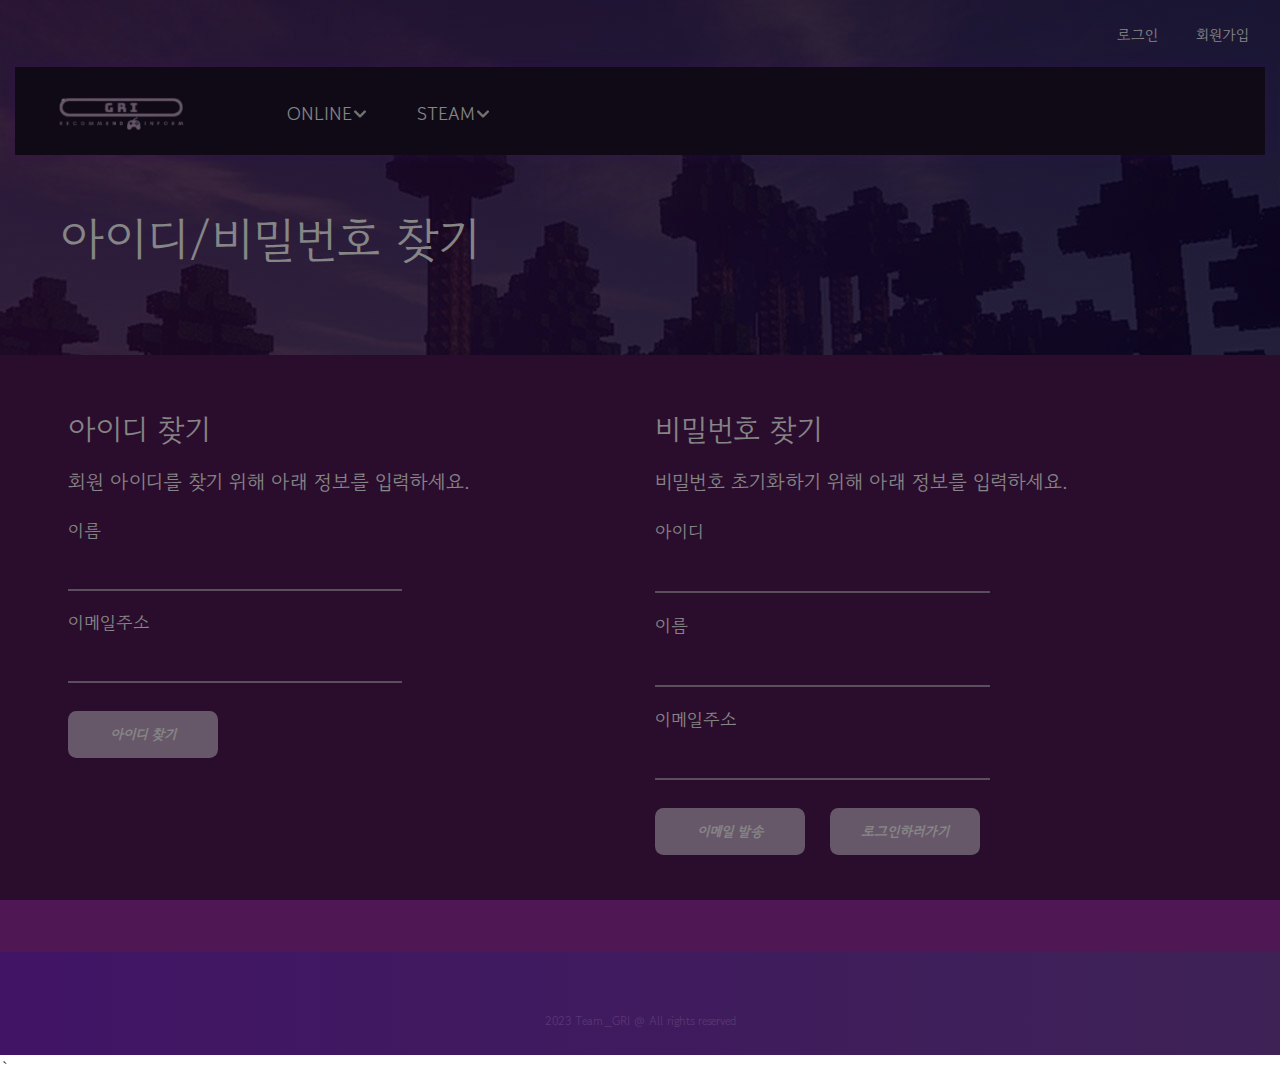
<file: GRI/findMyId.html>
<!DOCTYPE html>
<html lang="zxx">
<head>
	<title>아이디/비밀번호 찾기 </title>
	<meta charset="UTF-8">
	<meta name="description" content="EndGam Gaming Magazine Template">
	<meta name="keywords" content="endGam,gGaming, magazine, html">
	<meta name="viewport" content="width=device-width, initial-scale=1.0">
	<!-- Favicon -->
	<link href="img/favicon-16x16.png" rel="shortcut icon"/>

	<!-- Google Font -->
	<link rel="preconnect" href="https://fonts.googleapis.com">
	<link href="https://fonts.googleapis.com/css2?family=Gowun+Dodum&display=swap" rel="stylesheet">


	<!-- Stylesheets -->
	<link rel="stylesheet" href="css/bootstrap.min2.css"/>
	<link rel="stylesheet" href="css/font-awesome.min.css"/>
	<link rel="stylesheet" href="css/slicknav.min.css"/>
	<link rel="stylesheet" href="css/owl.carousel.min.css"/>
	<link rel="stylesheet" href="css/magnific-popup.css"/>
	<link rel="stylesheet" href="css/animate.css"/>

	<!-- Main Stylesheets -->
	<link rel="stylesheet" href="css/style.css" />
	<link rel="stylesheet" href="css/style22.css" />


	

</head>
<body>
	<!-- Page Preloder -->
	<div id="preloder">
		<div class="loader"></div>
	</div>

	<!-- Header section -->
	<header class="header-section">
		<div class="header-warp">
			<div class="user-panel d-flex justify-content-end">		
				
				<p id="logout"><a href="login.html">로그인</a><a href="register.html">회원가입</a></p>
			</div>
			<div class="header-bar-warp d-flex">
				<!-- site logo -->
				<a href="index.html" class="site-logo">
					<img src="img/logo_light_purple.png" alt="">
				</a>
				<nav class="top-nav-area w-100">
					<!-- Menu -->
					<ul class="main-menu primary-menu">
						<li><a href="#" onclick="openlist()">ONLINE</a>
							<ul class="sub-menu">
							<li><a href="#" onclick="openlist()">RPG</a></li>
							<li><a href="#" onclick="openlist()">FPS</a></li>
							<li><a href="#" onclick="openlist()">AOS</a></li>
							<li><a href="#" onclick="openlist()">SPORTS</a></li>
							<li><a href="#" onclick="openlist()">ACTION</a></li>
							</ul>
						</li>
						<li><a href="#" onclick="openlist()">STEAM</a>
							<ul class="sub-menu">
								<li><a href="#" onclick="openlist()">RPG</a></li>
								<li><a href="#" onclick="openlist()">FPS</a></li>
								<li><a href="#" onclick="openlist()">AOS</a></li>
								<li><a href="#" onclick="openlist()">SPORTS</a></li>
								<li><a href="#"  onclick="openlist()">ACTION</a></li>
							</ul>
					</ul>
				</nav>
			</div>
		</div>
	</header>
	<!-- Header section end -->



	<!-- Page top section -->
	<section class="page-top-section set-bg" data-setbg="img/page-top-bg/3.jpg">
		<div class="page-info">
			<h2>아이디/비밀번호 찾기</h2>	
		</div>
	</section>
	<!-- Page top end-->


	<!-- Contact page -->
	<section class="contact-page">
		<div class="container">
			<div class="row">
				<div class="col-lg-6 order-2 order-lg-1">
					<form class="register-form">
						<p style="color: white; font-size: 30px;">아이디 찾기<br>
							<span style="color: white; font-size: 20px;">회원 아이디를 찾기 위해 아래 정보를 입력하세요. </span>
						</p>
						<span style="color:white; "> 이름 </span><br>
						<input type="text" pattern="[가-힣]+" minlength="2" maxlength="10" required >			
						<br>
						<span style="color:white; "> 이메일주소 </span><br>
						<input id="sendIdEmail" type="email"  minlength="10" maxlength="30" pattern="^[0-9a-zA-Z]([-_\.]?[0-9a-zA-Z])*@[0-9a-zA-Z]([-_\.]?[0-9a-zA-Z])*\.[a-zA-Z]{2,3}" required > 	<br>



						<button type="button" id="send-id-button"  class="site-btn" onclick="sendId()" >아이디 찾기</button><br><br><br><br>
					</form> <br><br><br>						
				</div>

				<div class="col-lg-6 order-2 order-lg-1">
					<form id="findMyIdForm" class="register-form">
						<p style="color: white; font-size: 30px;">
						비밀번호 찾기 <br>
							<span style="color: white; font-size: 20px;">비밀번호 초기화하기 위해 아래 정보를 입력하세요. </span>
						</p>
						<p>
							<span style="color:white; "> 아이디 </span><br>
							<input type="text" minlength="6" maxlength="20" pattern="[a-zA-Z0-9_-]+" required ><br>

							<span style="color:white; "> 이름 </span><br>
							<input type="text"  pattern="[가-힣]+"  minlength="2" maxlength="10" required > <br>

							<span style="color:white; "> 이메일주소 </span><br>
							<input type="email"  minlength="10" maxlength="30" pattern="^[0-9a-zA-Z]([-_\.]?[0-9a-zA-Z])*@[0-9a-zA-Z]([-_\.]?[0-9a-zA-Z])*\.[a-zA-Z]{2,3}" required > <br>
							
							<button id="sendPasswordEmail" type="button" class="site-btn" id="send-password-button" onclick="sendPassword()"> 이메일 발송</button>&nbsp;&nbsp;&nbsp;&nbsp;
							<button type="button" class="site-btn" onclick="location.href='login.html'">로그인하러가기</button>
							&nbsp;&nbsp;&nbsp;&nbsp;&nbsp;&nbsp;&nbsp;&nbsp;&nbsp;				
						</p>
					</form>					
				</div>
			</div>
		</div>
	</section>
	<!-- Contact page end-->

	
			<!-- Footer section -->
			<footer class="footer-section">
				<div class="container">
				
					<div class="copyright">2023 Team_GRI @ All rights reserved</div>
				</div>
			</footer>
			<!-- Footer section end -->`



					
				
	<script src="js/jquery-3.2.1.min.js"></script>
	<script src="js/bootstrap.min.js"></script>
	<script src="js/jquery.slicknav.min.js"></script>
	<script src="js/owl.carousel.min.js"></script>
	<script src="js/jquery.sticky-sidebar.min.js"></script>
	<script src="js/jquery.magnific-popup.min.js"></script>
	<script src="js/main.js"></script>
	<script src="js/modal.js"></script>

	</body>
</html>
</file>
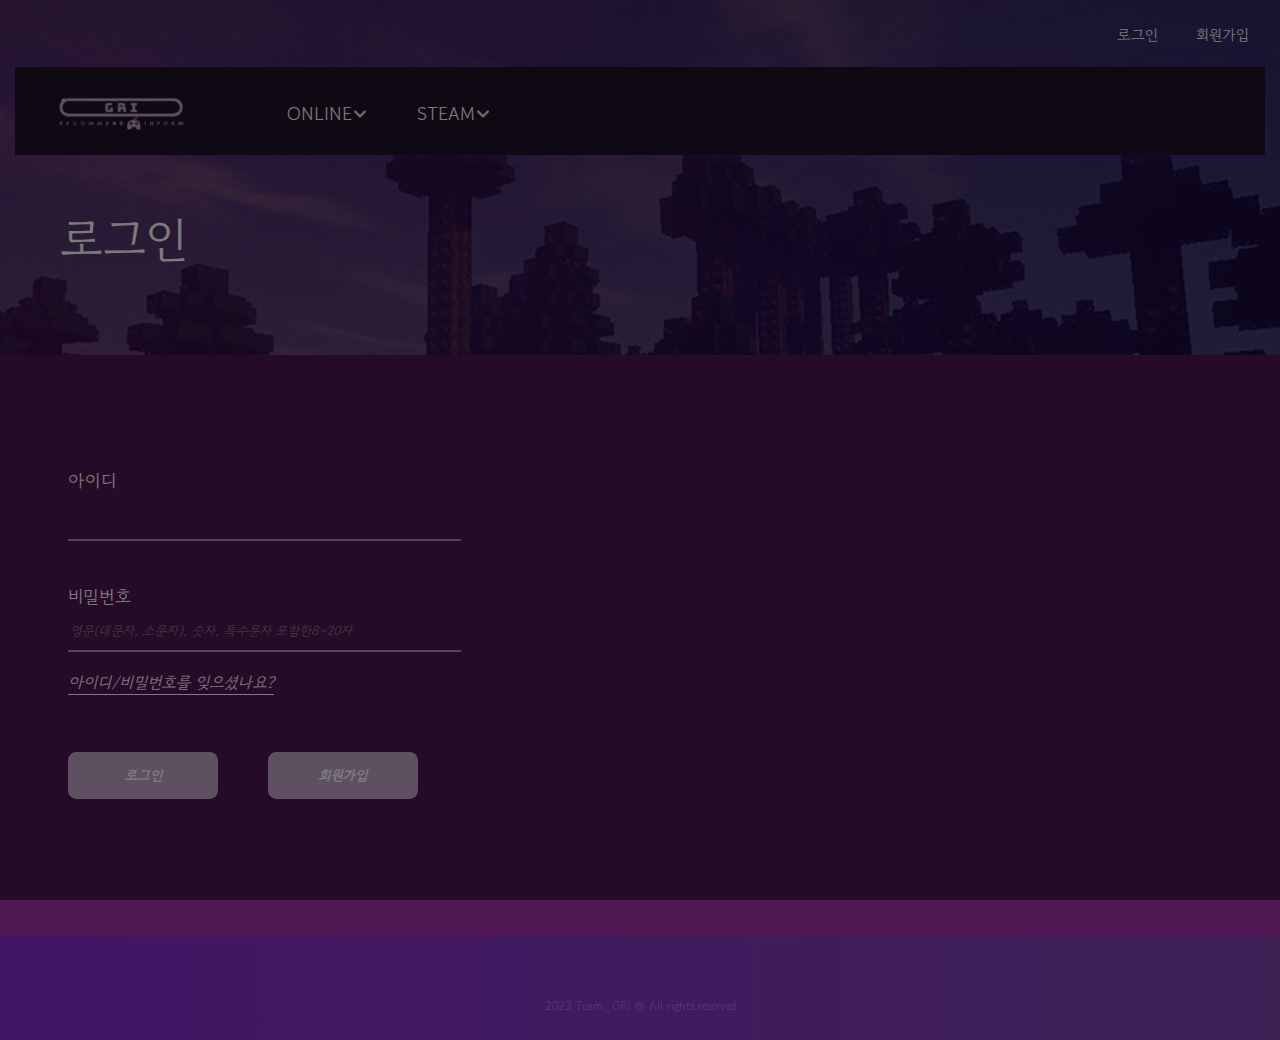
<file: GRI/login.html>
<!DOCTYPE html>
<html lang="zxx">
<head>
	<title>로그인 </title>
	<meta charset="UTF-8">
	<meta name="description" content="EndGam Gaming Magazine Template">
	<meta name="keywords" content="endGam,gGaming, magazine, html">
	<meta name="viewport" content="width=device-width, initial-scale=1.0">
	<!-- Favicon -->
	<link href="img/favicon-16x16.png" rel="shortcut icon"/>

	<!-- Google Font -->
<link rel="preconnect" href="https://fonts.googleapis.com">
<link href="https://fonts.googleapis.com/css2?family=Gowun+Dodum&display=swap" rel="stylesheet">



	<!-- Stylesheets -->
	<link rel="stylesheet" href="css/bootstrap.min2.css"/>
	<link rel="stylesheet" href="css/font-awesome.min.css"/>
	<link rel="stylesheet" href="css/slicknav.min.css"/>
	<link rel="stylesheet" href="css/owl.carousel.min.css"/>
	<link rel="stylesheet" href="css/magnific-popup.css"/>
	<link rel="stylesheet" href="css/animate.css"/>

	<!-- Main Stylesheets -->
	<link rel="stylesheet" href="css/style.css" />
	<link rel="stylesheet" href="css/style22.css" />

	
</head>
<body>
	<!-- Page Preloder -->
	<div id="preloder">
		<div class="loader"></div>
	</div>

	<!-- Header section -->
	<header class="header-section">
		<div class="header-warp">
			<div class="user-panel d-flex justify-content-end">		
				<p id="logout"><a href="login.html">로그인</a><a href="register.html">회원가입</a></p>
			</div>
			<div class="header-bar-warp d-flex">
				<!-- site logo -->
				<a href="index.html" class="site-logo">
					<img src="img/logo_light_purple.png" alt="">
				</a>
				<nav class="top-nav-area w-100">
					<!-- Menu -->
					<ul class="main-menu primary-menu">
						<li><a href="#" onclick="openlist()">ONLINE</a>
							<ul class="sub-menu">
							<li><a href="#" onclick="openlist()">RPG</a></li>
							<li><a href="#" onclick="openlist()">FPS</a></li>
							<li><a href="#" onclick="openlist()">AOS</a></li>
							<li><a href="#" onclick="openlist()">SPORTS</a></li>
							<li><a href="#" onclick="openlist()">ACTION</a></li>
							</ul>
						</li>
						<li><a href="#" onclick="openlist()">STEAM</a>
							<ul class="sub-menu">
								<li><a href="#" onclick="openlist()">RPG</a></li>
								<li><a href="#" onclick="openlist()">FPS</a></li>
								<li><a href="#" onclick="openlist()">AOS</a></li>
								<li><a href="#" onclick="openlist()">SPORTS</a></li>
								<li><a href="#"  onclick="openlist()">ACTION</a></li>
							</ul>
						</li>
					</ul>
				</nav>
			</div>
		</div>
	</header>
<!-- Header section end -->
	


	<!-- Page top section -->
	<section class="page-top-section set-bg" data-setbg="img/page-top-bg/3.jpg">
		<div class="page-info">
			<h2>로그인</h2>
			
		</div>
	</section>
	<!-- Page top end-->


	<!-- Contact page -->
	<section class="contact-page">
		<div class="container">
			<form id="loginForm">
				<div class="row">
					<div class="col-lg-7 order-2 order-lg-1">
						<div class="register-form">
						<span style="color: white; font-size: 25px;"> </span><br><br>
						<span style="color:white; "> 아이디 </span><br>
						<input id="id" type="text" minlength="6" maxlength="20" pattern="[a-zA-Z0-9]+" required ><br><br>
							

						<span style="color:white; " > 비밀번호 </span><br>					
						<input id="pw" type="password" style="color:grey; font-size: 13px" minlength="8" maxlength="20" placeholder="영문(대문자, 소문자), 숫자, 특수문자 포함한8~20자" required> <br>
							<!-- 비밀번호 **표시 -->
						<a href='findMyId.html' class="link-secondary" style="color:white; font-style: italic; border-bottom: 1px solid white;" >
							아이디/비밀번호를 잊으셨나요?
						</a><br><br><br>
						<button type="submit" id="log-in-button" class="site-btn" >로그인 </button>&nbsp;&nbsp;&nbsp;&nbsp;&nbsp;&nbsp;&nbsp;&nbsp;&nbsp;
						<button class="site-btn" onclick="window.location.href ='register.html'">회원가입</button>  <br>
						
					
						<p style="color: white; font-size: 45px;">  <br>
						<!-- 로그인창 -->
					
					
					</div>				
				</div>
			</form>
		</div>
	</section>
	<!-- Contact page end-->


	
			<!-- Footer section -->
			<footer class="footer-section">
				<div class="container">
					<div class="copyright">2023 Team_GRI @ All rights reserved</div>
				</div>
			</footer>
			<!-- Footer section end -->


		
			<script> //로그인 
				document.getElementById('loginForm').addEventListener('submit', function (e) {
						e.preventDefault(); // 폼 제출 기본동작 막기

						// 입력한 아이디 비번 가져오기
						var id = document.getElementById('id').value;
						var pw = document.getElementById('pw').value;

						// local storage에서 데이터 가져오기
						var savedId = localStorage.getItem('id');
						var savedPw = localStorage.getItem('pw');

						// 아이디 비번에 local storage의 데이터와 일치하는지 확인
						if (id === savedId && pw === savedPw) {
							alert("로그인 성공!");
							window.location.href ="loginindex.html";
							
						} else {
							alert("아이디와 비밀번호를 다시 확인해 주세요.");
						}
					});


					
			</script>

	<!--====== Javascripts & Jquery ======-->
	<script src="js/jquery-3.2.1.min.js"></script>
	<script src="js/bootstrap.min.js"></script>
	<script src="js/jquery.slicknav.min.js"></script>
	<script src="js/owl.carousel.min.js"></script>
	<script src="js/jquery.sticky-sidebar.min.js"></script>
	<script src="js/jquery.magnific-popup.min.js"></script>
	<script src="js/main.js"></script>
	<script src="js/modal.js"></script>

	</body>
</html>
</file>
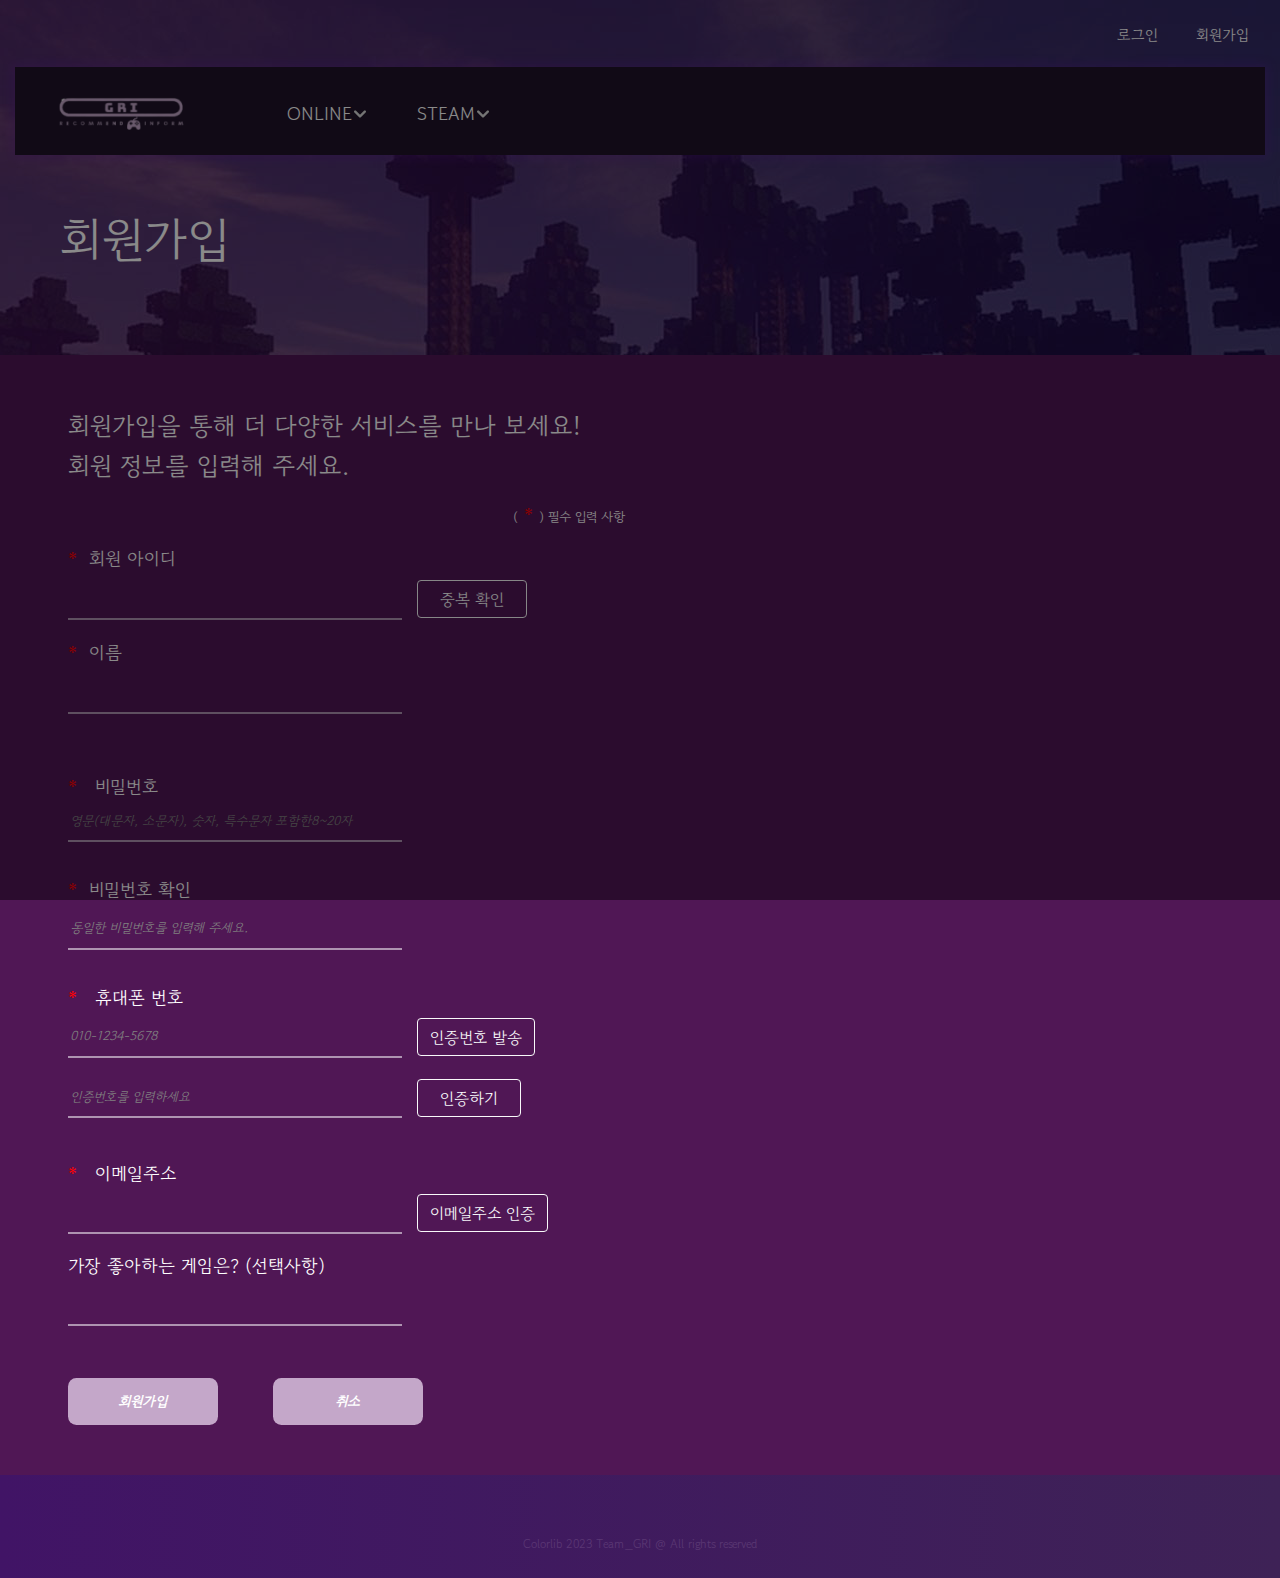
<file: GRI/register.html>
<!DOCTYPE html>
<html lang="zxx">
<head>
	<title>회원가입 </title>
	<meta charset="UTF-8">
	<meta name="description" content="EndGam Gaming Magazine Template">
	<meta name="keywords" content="endGam,gGaming, magazine, html">
	<meta name="viewport" content="width=device-width, initial-scale=1.0">
	<!-- Favicon -->
	<link href="img/favicon-16x16.png" rel="shortcut icon"/>

	<!-- Google Font -->
		<link rel="preconnect" href="https://fonts.googleapis.com">
		<link href="https://fonts.googleapis.com/css2?family=Gowun+Dodum&display=swap" rel="stylesheet">

	<!-- Stylesheets -->
	<link rel="stylesheet" href="css/bootstrap.min2.css"/>
	<link rel="stylesheet" href="css/font-awesome.min.css"/>
	<link rel="stylesheet" href="css/slicknav.min.css"/>
	<link rel="stylesheet" href="css/owl.carousel.min.css"/>
	<link rel="stylesheet" href="css/magnific-popup.css"/>
	<link rel="stylesheet" href="css/animate.css"/>

	<!-- Main Stylesheets -->
	<link rel="stylesheet" href="css/style.css" />
	<link rel="stylesheet" href="css/style22.css" />





</head>
<body>
	<!-- Page Preloder -->
	<div id="preloder">
		<div class="loader"></div>
	</div>

	<!-- Header section -->
	<header class="header-section">
		<div class="header-warp">
			<div class="user-panel d-flex justify-content-end">		
				<p id="logout"><a href="login.html">로그인</a><a href="register.html">회원가입</a></p>
			</div>
			<div class="header-bar-warp d-flex">
				<!-- site logo -->
				<a href="index.html" class="site-logo">
					<img src="img/logo_light_purple.png" alt="">
				</a>
				<nav class="top-nav-area w-100">
					<!-- Menu -->
					<ul class="main-menu primary-menu">
						<li><a href="#" onclick="openlist()">ONLINE</a>
							<ul class="sub-menu">
							<li><a href="#" onclick="openlist()">RPG</a></li>
							<li><a href="#" onclick="openlist()">FPS</a></li>
							<li><a href="#" onclick="openlist()">AOS</a></li>
							<li><a href="#" onclick="openlist()">SPORTS</a></li>
							<li><a href="#" onclick="openlist()">ACTION</a></li>
							</ul>
						</li>
						<li><a href="#" onclick="openlist()">STEAM</a>
							<ul class="sub-menu">
								<li><a href="#" onclick="openlist()">RPG</a></li>
								<li><a href="#" onclick="openlist()">FPS</a></li>
								<li><a href="#" onclick="openlist()">AOS</a></li>
								<li><a href="#" onclick="openlist()">SPORTS</a></li>
								<li><a href="#"  onclick="openlist()">ACTION</a></li>
							</ul>
						</li>
					</ul>
				</nav>
			</div>
		</div>
	</header>
	<!-- Header section end -->


	<!-- Page top section -->
	<section class="page-top-section set-bg" data-setbg="img/page-top-bg/3.jpg">
		<div class="page-info">
			<h2>회원가입</h2>
			
		</div>
	</section>
	<!-- Page top end-->


	<!-- Contact page -->
	<section class="contact-page">
		<div class="container">
			<div class="row">
				<div class="col-lg-6 order-2 order-lg-1">
					<form id="registerForm" class="register-form">
					<p style="color: white; font-size: 25px;">
						회원가입을 통해 더 다양한 서비스를 만나 보세요! <br>
						<span style="color: white; font-size: 25px;">회원 정보를 입력해 주세요. </span><br>
						<div style="text-align: right;">
						<span style="color: white; font-size: 13px;">(<span style="color: red;"> * </span>) 필수 입력 사항</span><br>
						</div>
					</p>
					<p>
						<span style="color:white;"> <span style="color: red;">*&nbsp;&nbsp;</span>회원 아이디</span><br>
						<input id="registerId" type="text" minlength="6" maxlength="20" pattern="[a-zA-Z0-9_-]+" required >&nbsp;&nbsp;
						<button type="button" id="id-check-button" class="btn btn-outline-light" onclick="idCheck()">&nbsp; 중복 확인 &nbsp;</button><br>
						<span style="color:white;  ">
						<span style="color: red; ">*&nbsp;&nbsp;</span>이름</span><br>
						<input id="memberName" type="text" pattern="[가-힣]+" minlength="2" maxlength="10" required ><br><br>
					</p>
					<!-- ------------------------------회원 아이디(영문숫자)/ 중복확인버튼/ 이름(한글)-------------------------------------------- -->
					<p>
					<!-- ------------------------------비번 input, 비번확인 (조건부합여부, 일치여부) -------------------------------------------- -->
						<span style="color:white; font-size: 18px">
							<span style="color: red; ">*&nbsp;&nbsp;</span>
							비밀번호<br>
						</span>
						<input id="memberPw" type="password" class="pw" minlength="8" maxlength="20" required 
						style="color:white; font-size: 13px" placeholder="영문(대문자, 소문자), 숫자, 특수문자 포함한8~20자"> <br>
						<div>
							<p class="passok">비밀번호 조건에 부합합니다!</p>
						</div>
						<div>
							<p class="passno">비밀번호 조건에 맞게 다시 입력해 주세요.<br>
								비밀번호는 영문(대문자, 소문자), 숫자, 특수문자를 모두 포함하여 8~20자로 작성해야 합니다.</p>
						<span style="color:white; font-size: 18px"><span style="color: red; ">*&nbsp;&nbsp;</span>비밀번호 확인</span><br>
						<input id="confirmPw" type="password" class="confirm" minlength="8" maxlength="20" placeholder="동일한 비밀번호를 입력해 주세요." required >	
						<p class="match-message">비밀번호가 일치합니다.</p>
						<p class="no-match-message">비밀번호가 일치하지 않습니다. 다시 확인해주세요.</p>
						</div>		
					</p> 
					<ul class="passReq" >
						각 비밀번호 유효성 항목
						<li class="lowercase"></li> 
						<li class="uppercase"></li>
						<li class="number"></li>
						<li class="special"></li> </li>
						<li class="character-length"></li>
					</ul>
					<!-- 전화번호 + 인증버튼 -->
					<span style="color:white;  margin-top: 50px;">
						<span style="color: red; ">*&nbsp;&nbsp;</span>
						휴대폰 번호 <br>
					</span>
					<input id="memberPhone" type="text" pattern="[0-9]{3}-[0-9]{4}-[0-9]{4}" minlength="13" maxlength="13" placeholder="010-1234-5678"  required> &nbsp;
					<button type="button" id=send-code-button class="btn btn-outline-light" width="20px" onclick="sendCode()" >인증번호 발송</button><br>
					<input type="text" style="color:white; font-size: 13px" minlength="6" maxlength="6" required placeholder="인증번호를 입력하세요">&nbsp;&nbsp;
					<button type="button" id=code-check-button class="btn btn-outline-light"onclick="codeCheck()" >&nbsp;&nbsp;인증하기&nbsp;&nbsp;</button><br><br>
						<!-- 휴대폰 코드 6자 -->
					<span style="color:white;  margin-top: 50px;">
						<span style="color: red; ">*&nbsp;&nbsp;</span>
						이메일주소
					</span><br>
					<input id="memberEmail" type="email" minlength="10" maxlength="30" pattern="^[0-9a-zA-Z]([-_\.]?[0-9a-zA-Z])*@[0-9a-zA-Z]([-_\.]?[0-9a-zA-Z])*\.[a-zA-Z]{2,3}" required > &nbsp;
						<button type="button" id="send-email-button" class="btn btn-outline-light" title="between 10 and 30 letters" onclick="sendEmail()">이메일주소 인증</button><br>				
			
					<span style="color:white; font-size: 18px">가장 좋아하는 게임은? (선택사항)</span><br>
					<input type="text" ><br><br>
					<div class="bbbb">
					<button type="submit" class="site-btn" id="create-acc-button"  >회원가입</button>
					&nbsp;&nbsp;&nbsp;&nbsp;&nbsp;&nbsp;&nbsp;&nbsp;&nbsp;
					<button class="site-btn" onclick="window.location.href ='index.html'">취소</button>
					</div>
					<!-- 로그인창 -->				
				</form>
				</div>
				
			</div>
		</div>
	</section>
	<!-- Contact page end-->

	<!-- Footer section -->
	<footer class="footer-section">
		<div class="container">			
			<div class="copyright"><a href="">Colorlib</a> 2023 Team_GRI @ All rights reserved</div>
		</div>

	</footer>
	<!-- Footer section end -->

<!--====== Javascripts & Jquery ======-->


<script>
	        document.getElementById('registerForm').addEventListener('submit', function (e) {
					e.preventDefault(); // 폼 제출 기본동작 막기
					// 입력 된 아이디 비밀번호 가져오기
					var memberId = document.getElementById('registerId').value;
					var memberPw = document.getElementById('memberPw').value;
					// 입력 된 아이디 비밀번호 local storage에 저장
					localStorage.setItem('id', memberId);
					localStorage.setItem('pw', memberPw);

					createAcc();
				});

         document.getElementById('loginForm').addEventListener('submit', function (e) {
				e.preventDefault(); // 폼 제출 기본동작 막기
				// 입력한 아이디 비밀번호 가져오기
				var id = document.getElementById('id').value;
				var pw = document.getElementById('pw').value;
				// local storage에서 데이터 가져오기
				var savedId = localStorage.getItem('id');
				var savedPw = localStorage.getItem('pw');
				// 아이디 비번에 local storage의 데이터와 일치하는지 확인
				if (id === savedId && pw === savedPw) {
					logIn();
				} else {
					alert('아이디/비밀번호 확인바람');
				}
			});
    </script>

</script>
	<script src="js/jquery-3.2.1.min.js"></script>
	<script src="js/bootstrap.min.js"></script>
	<script src="js/jquery.slicknav.min.js"></script>
	<script src="js/owl.carousel.min.js"></script>
	<script src="js/jquery.sticky-sidebar.min.js"></script>
	<script src="js/jquery.magnific-popup.min.js"></script>
	<script src="js/main.js"></script>
	<script src="js/modal.js"></script>	
	</body>
</html>
</file>
<file: GRI/css/style.css>
html,
body{
	height: 100%;
	font-family: 'Gowun Dodum', sans-serif;
	-webkit-font-smoothing: antialiased;
	font-smoothing: antialiased;
}

h1,
h2,
h3,
h4,
h5,
h6 {
	margin: 0;
	color: #111111;
	font-weight: 500;
}

h1 {
	font-size: 70px;
}

h2 {
	font-size: 36px;
}

h3 {
	font-size: 30px;
}

h4 {
	font-size: 24px;
}

h5 {
	font-size: 18px;
}

h6 {
	font-size: 16px;
}

p {
	font-size: 15px;
	color: #585858;
	line-height: 1.6;
	font-weight: 500;
}

img {
	max-width: 100%;
}

input:focus,
select:focus,
button:focus,
textarea:focus {
	outline: none;
}

a:hover,
a:focus {
	text-decoration: none;
	outline: none;
}

ul,
ol {
	padding: 0;
	margin: 0;
}

::-webkit-input-placeholder {
	color: #fff;
	font-style: italic;
	text-transform: uppercase;
}

:-ms-input-placeholder {
	color: #fff;
	font-style: italic;
	text-transform: uppercase;
}

::-ms-input-placeholder {
	color: #fff;
	font-style: italic;
	text-transform: uppercase;
}

::placeholder {
	color: #fff;
	font-style: italic;
	text-transform: uppercase;
}

/*---------------------
  Helper CSS
-----------------------*/

.section-title h2 {
	font-size: 30px;
	text-transform: uppercase;
	font-weight: 700;
	font-style: italic;
}

.set-bg {
	background-repeat: no-repeat;
	background-size: cover;
	background-position: top center;
}

.spad {
	padding-top: 105px;
	padding-bottom: 105px;
}

.text-white h1,
.text-white h2,
.text-white h3,
.text-white h4,
.text-white h5,
.text-white h6,
.text-white p,
.text-white span,
.text-white li,
.text-white a {
	color: #fff;
}

/*---------------------
  Commom elements
-----------------------*/

/* buttons */

.site-btn {
 	border: none;
    font-size: 14px;
    font-weight: 700;
    font-style: italic;
    min-width: 150px;
    margin-top: 10px;
    padding: 20px 30px; 
    /* 패딩 마진 변경 */
    border-radius: 0;
    text-transform: uppercase;
    color:black;
    line-height: normal;
    cursor: pointer;
    text-align: center;
    background: #fff;
    position: relative;
    z-index: 1;
 	background-color: transparent;
	border-color: #C4A7C9;
 	color: #fff;
	box-shadow: 0 0 30px 30px #C4A7C9 inset, 0 0 0 0 #C4A7C9;
	transition: all 150ms ease-in-out;
	border-radius: 0.6em; 
	line-height: 0.5;
}
.site-btn:hover,
.site-btn:focus {
  color: #fff;
  outline: 0;
}

.site-btn:hover {
	box-shadow: 0 0 10px 0 #C4A7C9 inset, 0 0 10px 4px#C4A7C9;


}

/* Preloder */

#preloder {
	position: fixed;
	width: 100%;
	height: 100%;
	top: 0;
	left: 0;
	z-index: 999999;
	background: #000;
}

.loader {
	width: 40px;
	height: 40px;
	position: absolute;
	top: 50%;
	left: 50%;
	margin-top: -13px;
	margin-left: -13px;
	border-radius: 60px;
	animation: loader 0.8s linear infinite;
	-webkit-animation: loader 0.8s linear infinite;
}

@keyframes loader {
	0% {
		-webkit-transform: rotate(0deg);
		transform: rotate(0deg);
		border: 4px solid #f44336;
		border-left-color: transparent;
	}
	50% {
		-webkit-transform: rotate(180deg);
		transform: rotate(180deg);
		border: 4px solid #673ab7;
		border-left-color: transparent;
	}
	100% {
		-webkit-transform: rotate(360deg);
		transform: rotate(360deg);
		border: 4px solid #f44336;
		border-left-color: transparent;
	}
}

@-webkit-keyframes loader {
	0% {
		-webkit-transform: rotate(0deg);
		border: 4px solid #f44336;
		border-left-color: transparent;
	}
	50% {
		-webkit-transform: rotate(180deg);
		border: 4px solid #673ab7;
		border-left-color: transparent;
	}
	100% {
		-webkit-transform: rotate(360deg);
		border: 4px solid #f44336;
		border-left-color: transparent;
	}
}

/*------------------
  Header section
---------------------*/

.header-section {
	position: absolute;
	width: 100%;
	left: 0;
	top: 0;
	z-index: 99;
	padding: 15px 15px 0;
}

.header-warp {
	max-width: 1496px;
	margin: 0 auto;
}
.user-panel {
	margin-bottom: 0px;
}
.user-panel p,
.footer-social p,
.geme-social-share p {
	display: inline-block;
	color: #C4A7C9;
	font-size: 16px;
	padding-top: 4px;
}

.user-panel p,
.footer-social p,
.geme-social-share p {
	display: inline-block;
	color: #C4A7C9;
	font-size: 16px;
	padding-top: 4px;
}


.user-panel a {
	display: -ms-inline-flex;
	display: -webkit-inline-box;
	display: -ms-inline-flexbox;
	display: inline-flex;
	width: 75px;
	height: 32px;
	-webkit-box-align: center;
	-ms-flex-align: center;
	align-items: center;
	-webkit-box-pack: center;
	-ms-flex-pack: center;
	justify-content: center;
	border-radius: 50%;
	color: #fff;
	font-size: 15px;
	margin-left: 5px;
	margin-right: 5px;
	-webkit-transition: all 0.3s;
	-o-transition: all 0.3s;
	transition: all 0.3s;
}
.user-panel span {
	display: -ms-inline-flex;
	display: -webkit-inline-box;
	display: -ms-inline-flexbox;
	display: inline-flex;
	width: 145px;
	height: 32px;
	-webkit-box-align: center;
	-ms-flex-align: center;
	align-items: center;
	-webkit-box-pack: center;
	-ms-flex-pack: center;
	justify-content: center;
	border-radius: 50%;
	color: #fff;
	text-decoration: underline;
	font-size: 15px;
	margin-left: 13px;
	margin-right: 5px;
	-webkit-transition: all 0.3s;
	-o-transition: all 0.3s;
	transition: all 0.3s;
}

.footer-social a,
.geme-social-share a {
	display: -ms-inline-flex;
	display: -webkit-inline-box;
	display: -ms-inline-flexbox;
	display: inline-flex;
	width: 32px;
	height: 32px;
	-webkit-box-align: center;
	-ms-flex-align: center;
	align-items: center;
	-webkit-box-pack: center;
	-ms-flex-pack: center;
	justify-content: center;
	border-radius: 50%;
	color: #fff;
	font-size: 12px;
	margin-left: 13px;
	-webkit-transition: all 0.3s;
	-o-transition: all 0.3s;
	transition: all 0.3s;
}

.user-panel a:hover,
.footer-social a:hover,
.geme-social-share a:hover {
	background: #5D1D94;
}

.header-bar-warp {
	background: #20142A;
	padding: 30px 21px 0;
	-webkit-box-shadow: 0 0 9px 3px rgba(107, 23, 179, 0.24);
	box-shadow: 0 0 9px 3px rgba(107, 23, 179, 0.24);
}

.site-logo {
	float: left;
	padding-bottom: 21px;
}

.main-menu {
	list-style: none;
	text-align: left;
	padding-top: 3px;
	margin-left: 80px;
}

.main-menu li {
	display: inline-block;
	position: relative;
}

.main-menu li a {
	display: block;
	font-size: 18px;
	font-weight: 500;
	color: #fff;
	margin-right: 40px;
	padding-bottom: 28px;
	position: relative;
	padding-right: 20px;
}

.main-menu li a:after {
	position: absolute;
	content: "";
	width: 20px;
	height: 20px;	
	top: 4px;
	background-image: url("../img/icons/down.png");
	background-repeat: no-repeat;
	background-position: right center;

}

.main-menu li a i {
	color: #928d92;
	margin-left: 5px;
}

.main-menu li a:hover {
	color: #5D1D94;
}

.main-menu li a:hover:after {
	background-image: url("../img/icons/down-color.png");
}

.main-menu li a:hover i {
	color: #5D1D94;
}

.main-menu li:hover .sub-menu {
	visibility: visible;
	opacity: 1;
	margin-top: 0;
}

.main-menu li:hover>a {
		color: #C4A7C9;
		font-weight: bold;
}

.main-menu li:hover>a:after {
	background-image: url("../img/icons/down-color.png");
}

.main-menu li .sub-menu {
	position: absolute;
	list-style: none;
	text-align: left;
	width: 220px;
	left: 0;
	top: 100%;
	padding: 20px 0;
	visibility: hidden;
	opacity: 0;
	margin-top: 50px;
	background: #fff;
	z-index: 99;
	-webkit-transition: all 0.4s;
	-o-transition: all 0.4s;
	transition: all 0.4s;
	-webkit-box-shadow: 2px 7px 20px rgba(0, 0, 0, 0.4);
	box-shadow: 2px 7px 20px rgba(0, 0, 0, 0.4);
}

.main-menu li .sub-menu li {
	display: block;
}

.main-menu li .sub-menu li a {
	display: block;
	color: #000;
	margin-right: 0;
	padding: 8px 30px;
}

.main-menu li .sub-menu li a:after {
	display: none;
}

.main-menu li .sub-menu li a:hover {
	color: #5D1D94;
	font-weight: bold;
}

.slicknav_menu {
	display: none;
}

/*------------------
  Hero section
---------------------*/

.hero-slider .owl-dots {
	display: -ms-flex;
	display: -webkit-box;
	display: -ms-flexbox;
	display: flex;
	z-index: 2;
	left: calc(50% - 740px);
	bottom: 38px;
	position: relative;
	width: 1496px;
	position: absolute;
}

.hero-slider .owl-dots .owl-dot {
	width: 50px;
	height: 44px;
	border-radius: 50%;
	font-size: 16px;
	font-weight: 500;
	border: 2px solid transparent;
	color: #fff;
	display: -ms-inline-flex;
	display: -webkit-inline-box;
	display: -ms-inline-flexbox;
	display: inline-flex;
	-webkit-box-align: center;
	-ms-flex-align: center;
	align-items: center;
	-webkit-box-pack: center;
	-ms-flex-pack: center;
	justify-content: center;
}

.hero-slider .owl-dots .owl-dot.active {
	color: #5D1D94;
	border: 2px solid #5D1D94;
}

.hero-slider .owl-nav {
	margin-top: -24px;
	display: block;
}

.hero-slider .owl-nav .owl-next{
	position: absolute;
	top: 50%;
	right: 100px;
}

.hero-slider .owl-nav .owl-prev{
	position: absolute;
	top: 50%;
	left: 100px;
}


.hero-item {
	height: 921px;
	padding-top: 125px;
}

.hero-item h2 {
	font-size: 160px;
	color: #fff;
	font-weight: 500;
	line-height: 1;
	position: relative;
	top: 100px;
	opacity: 0;
}

.hero-item p {
	font-size: 20px;
	color: rgba(255, 255, 255, 0.658);
	font-weight: 500;
	opacity: 0.39;
	margin-bottom: 70px;
	position: relative;
	top: 80px;
	opacity: 0;
	opacity: 0;
	background-color: rgba(117, 117, 117, 0.671);
	border-radius: 20px;
	padding-top: 30px;
	padding-bottom: 30px;
}

.hero-item .site-btn {
	position: relative;
	top: 50px;
	opacity: 0;
}

.hero-slider .owl-item.active .hero-item h2,
.hero-slider .owl-item.active .hero-item p,
.hero-slider .owl-item.active .hero-item .site-btn {
	top: 0;
	opacity: 1;
}

.hero-slider .owl-item.active .hero-item h2 {
	-webkit-transition: all 0.5s ease 0.4s;
	-o-transition: all 0.5s ease 0.4s;
	transition: all 0.5s ease 0.4s;
}

.hero-slider .owl-item.active .hero-item p {
	-webkit-transition: all 0.5s ease 0.6s;
	-o-transition: all 0.5s ease 0.6s;
	transition: all 0.5s ease 0.6s;
}

.hero-slider .owl-item.active .hero-item .site-btn {
	-webkit-transition: all 0.5s ease 0.8s;
	-webkit-transition: all 0.5s ease 0.8s;
	-o-transition: all 0.5s ease 0.8s;
	transition: all 0.5s ease 0.8s;
}

.hero-slider .owl-item.active .hero-item .offer-card {
	opacity: 1;
	-webkit-transform: rotate(0deg);
	-ms-transform: rotate(0deg);
	transform: rotate(0deg);
	-webkit-transition: all 0.5s ease 1s;
	-webkit-transition: all 0.5s ease 1s;
	-o-transition: all 0.5s ease 1s;
	transition: all 0.5s ease 1s;
}

/* ----------------
  Intro section
---------------------*/

.intro-section {
	background: #2B1B39;
	padding: 115px 0;
	height: auto;
}

.text-box .top-meta {
	font-size: 18px;
	font-weight: 500;
	margin-bottom: 20px;
}

.text-box h3 {
	margin-bottom: 40px;
	max-width: 370px;
}


.ranking-table{
    /* color: #101010; */
    letter-spacing: -0.05em;
    box-sizing: content-box;
    border-spacing: 0;
    width: 95%;
    border-collapse: collapse;
    table-layout: auto;
    margin-top: 10px;
	padding-top: 5px;
    display: inline-table;
    text-align: center;
}

.ranking-table th{
    border-bottom: 1.5px solid #fff;
	color: white;
	height: 20px;
	font-size: 18px;
}

.ranking-table-rows{
    /* color: #101010; */
    letter-spacing: -0.05em;
    border-spacing: 0;
	font-size: 15px;
    border-collapse: collapse;
	line-height: 40px;
	/* margin-bottom: 40px; */
}



/* ----------------
 Blog Section
---------------------*/

.blog-section {
	background: #501755;
	background: -webkit-linear-gradient(45deg, #501755 0%, #2d1854 100%);
	background: -o-linear-gradient(45deg, #501755 0%, #2d1854 100%);
	background: linear-gradient(45deg, #501755 0%, #2d1854 100%);
	filter: progid:DXImageTransform.Microsoft.gradient( startColorstr='#501755', endColorstr='#2d1854', GradientType=1);
  }
  

.blog-section .section-title {
	margin-bottom: 25px;
}

.blog-filter {
	list-style: none;
	display: block;
}

.blog-filter li {
	display: inline-block;
}
/* 손 */
.blog-filter li a {
	display: block;
	color: #fff;
	padding: 16px 36px;
	font-size: 30px;
	font-weight: 700;
	background: #6f2b95;
	line-height: 1.1;
	margin-right: 7px;
	-webkit-transition: all 0.3s;
	-o-transition: all 0.3s;
	transition: all 0.3s;
	margin-bottom:20px;
}

.blog-filter li a:hover {
	background: #5D1D94;
}

.blog-item {
	margin-top: 86px;
}

.blog-item .blog-thumb {
	width: 362px;
	float: left;
	margin-right: 30px;
}

.blog-item .text-box {
	overflow: hidden;
}

.blog-item .text-box p {
	margin-bottom: 42px;
}

.widget-item {
	margin-bottom: 85px;
}

.widget-item:last-child {
	margin-bottom: 0;
}

.widget-item .widget-title {
	color: #fff;
	text-transform: uppercase;
	font-weight: 700;
	font-style: italic;
	padding-left: 38px;
	margin-bottom: 48px;
}

.trending-widget .tw-item {
	margin-bottom: 38px;
}

.trending-widget .tw-item:last-child {
	margin-bottom: 0;
}

.trending-widget .tw-thumb {
	float: left;
	margin-right: 17px;
	overflow: hidden;
}

.trending-widget .tw-text .tw-meta {
	color: #68647d;
	font-size: 12px;
	font-weight: 500;
	margin-bottom: 7px;
}

.trending-widget .tw-text .tw-meta a {
	color: #5D1D94;
}

.trending-widget .tw-text h5 {
	font-size: 18px;
	color: #fff;
	line-height: 1.5;
}

.categories-widget {
	background: #34164b;
	padding: 55px 0 25px;
}

.categories-widget ul {
	list-style: none;
	padding: 0 38px;
}

.categories-widget ul li {
	display: block;
}

.categories-widget ul li a {
	display: inline-block;
	position: relative;
	font-size: 16px;
	color: #68647d;
	font-weight: 500;
	margin-bottom: 15px;
	padding-right: 19px;
	-webkit-transition: all 0.2s;
	-o-transition: all 0.2s;
	transition: all 0.2s;
	background-image: url("../img/icons/double-arrow.png");
	background-repeat: no-repeat;
	background-position: right -120% center;
	background-size: 11px;
}

.categories-widget ul li a:hover {
	color: #5D1D94;
	background-position: right center;
}

.search-widget {
	position: relative;
}

.search-widget input {
	width: 100%;
	height: 40px;
	border: none;
	border-bottom: 2px solid #72628b;
	background: none;
	padding-right: 60px;
	color: #fff;
}

.search-widget button {
	position: absolute;
	right: 0;
	top: 0;
	color: #5D1D94;
	font-weight: 700;
	font-size: 14px;
	font-style: italic;
	cursor: pointer;
	background: none;
	border: none;
	text-transform: uppercase;
}

.latest-comments .lc-item {
	margin-bottom: 30px;
}

.latest-comments .lc-item:last-child {
	margin-bottom: 0;
}

.latest-comments .lc-item .lc-avatar {
	width: 64px;
	height: 64px;
	border-radius: 50%;
	float: left;
	margin-right: 12px;
}

.latest-comments .lc-item .tw-text {
	padding-top: 10px;
	font-size: 16px;
	color: #fff;
	font-weight: 500;
}

.latest-comments .lc-item .tw-text a {
	color: #5D1D94;
}

.latest-comments .lc-item .tw-text span {
	color: #68647d;
}

/* --------------------
  Intro video section
-----------------------*/

.intro-video-section {
	height: 757px;
	position: relative;
}

.video-play-btn {
	position: absolute;
	left: calc(50% - 61px);
	top: calc(50% - 61px);
	width: 122px;
	height: 122px;
	text-align: center;
	padding-top: 35px;
	border-radius: 50%;
	background: rgba(255, 255, 255, 0.16);
}

.video-text {
	margin-bottom: 80px;
	padding: 27px 0;
	padding-left: 25px;
	position: relative;
}

.video-text h2 {
	font-size: 48px;
	text-transform: uppercase;
	font-style: italic;
	font-weight: 700;
	color: #fff;
	margin-bottom: 1px;
}

.video-text p {
	font-size: 18px;
	color: #a3a1b3;
	font-weight: 500;
	margin-bottom: 0;
}

.video-text:after {
	position: absolute;
	content: "";
	width: 9px;
	height: 100%;
	left: -22px;
	top: 0;
	border-left: 3px solid #de46d6;
	background: #fff;
	-webkit-box-shadow: 0 0 9px 3px rgba(226, 30, 228, 0.5);
	box-shadow: 0 0 9px 3px rgba(226, 30, 228, 0.5);
}

/* ----------------
  Featured section
---------------------*/

.featured-section {
	position: relative;
	overflow: hidden;
}

.featured-bg {
	width: calc(50% - 156px);
	float: left;
	height: 100%;
	left: 0;
	right: 0;
	position: absolute;
}

.featured-box {
	float: right;
	width: calc(50% + 156px);
	background: #fff;
	padding: 100px 50px 130px 79px;
}

.featured-box .text-box {
	max-width: 810px;
}

.featured-box .text-box .top-meta {
	color: #68647d;
}

.featured-box .text-box h3 {
	font-size: 60px;
	max-width: 100%;
}

.featured-box .text-box p {
	font-size: 16px;
}

.featured-box .text-box .read-more {
	color: #251e2f;
}

.gradient-bg,
.newsletter-section {
	background: #3e0f3d;
	background: -webkit-linear-gradient(left, #3e0f3d 0%, #1c0f3b 100%);
	background: -webkit-gradient(linear, left top, right top, from(#3e0f3d), to(#1c0f3b));
	background: -o-linear-gradient(left, #3e0f3d 0%, #1c0f3b 100%);
	background: linear-gradient(to right, #3e0f3d 0%, #1c0f3b 100%);
	filter: progid:DXImageTransform.Microsoft.gradient( startColorstr='#3e0f3d', endColorstr='#1c0f3b', GradientType=1);
}

/* --------------------
  Newsletter section
----------------------*/

.newsletter-section {
	padding: 108px 0 95px;
	text-align: center;
}

.newsletter-section h2 {
	font-size: 48px;
	color: #fff;
	font-weight: 700;
	font-style: italic;
	text-transform: uppercase;
	margin-bottom: 73px;
}

.newsletter-form {
	padding-left: 56px;
}

.newsletter-form input {
	font-size: 14px;
	font-weight: 700;
	font-style: italic;
	color: #fff;
	width: 787px;
	border: none;
	border-bottom: 2px solid #9b91a6;
	background: none;
	height: 63px;
	margin-right: 26px;
}

/* ----------------
  Footer section
---------------------*/

.footer-section {
	text-align: center;
	background: #411466;
	background: -webkit-linear-gradient(left, #411466 0%, #3E2256 100%);
	background: -webkit-gradient(linear, left top, right top, from(#411466), to(#3E2256));
	background: -o-linear-gradient(left, #411466 0%, #3E2256 100%);
	background: linear-gradient(to right, #411466 0%, #3E2256 100%);
	filter: progid:DXImageTransform.Microsoft.gradient( startColorstr='#411466', endColorstr='#3E2256', GradientType=1);
}

.footer-section .container {
	position: relative;
	padding: 60px 15px 25px;
}

.copyright {
	font-size: 12px;
	font-weight: 500;
	color: #C4A7C9;
	opacity: 0.20;
}

.copyright a {
	color: #C4A7C9;
}

.copyright a:hover {
	text-decoration: underline;
}

/* ----------------
  Other Pages
=====================
---------------------*/

.page-top-section {
	height: 355px;
	padding-top: 210px;
	background-color:#501755 ;
}

.page-info {
	max-width: 1496px;
	margin: 0 auto;
	font-size: 16px;
	color: #fff;
	padding-left: 60px;
}

.page-info h2 {
	color: #fff;
	font-size: 48px;
}

.site-breadcrumb a,
.site-breadcrumb span {
	font-style: italic;
	color: #fff;
	margin: 0 10px;
	font-weight: 700;
}

.site-breadcrumb a:first-child {
	margin-left: 0;
}

.site-breadcrumb span {
	color: #c313b7;
}

/* --------------
  Games Page
-----------------*/
.detail-games-section,
.games-section,
#games-section{
	padding: 108px 0;
	background-color: #501755;
	
	background-color: -webkit-linear-gradient(45deg, #501755 0%, #2d1854 100%);
	background-color: -o-linear-gradient(45deg, #501755 0%, #2d1854 100%);
	background-color: linear-gradient(45deg, #501755 0%, #2d1854 100%);
	filter: progid:DXImageTransform.Microsoft.gradient( startColorstr='#501755', endColorstr='#2d1854', GradientType=1);
	
}

.online-item,
.steam-item {
	margin-bottom: 100px;
}

.online-item h5,
.steam-item h5 {
	font-size: 20px;
	color: #fff;
	padding-top: 30px;
	padding-bottom: 30px;
	margin-bottom: 20px;
	text-align: center;
	font-weight: 700px;
	
}

.genre-name {
	display: flex;
	margin-bottom: 40px;
	color: #fff;
	font-size: 45px;
	font-weight: bold;
	padding: 10px;

}



.game-filter {
	list-style: none;
	margin-bottom: 82px;
}

.game-filter li {
	display: inline-block;
	width: 40px;
	height: 34px;
	background: #503c6e;
	border-radius: 17px;
	-webkit-transition: all 0.3s;
	-o-transition: all 0.3s;
	transition: all 0.3s;
}

.game-filter li:hover {
	background: #c313b7;
}

.game-filter li a {
	font-size: 15px;
	font-weight: 700;
	color: #fff;
	display: block;
	width: 100%;
	height: 100%;
	text-align: center;
	padding-top: 7px;
}

.game-item {
	margin-bottom: 80px;
}

.game-item h5 {
	font-size: 20px;
	color: #fff;
	padding-top: 30px;
	margin-bottom: 20px;
}

.game-item .read-more {
	font-size: 15px;
	text-transform: uppercase;
	font-weight: 700;
	font-style: italic;
	color: #5D1D94;
}

.game-item .read-more img {
	margin-left: 13px;
}

.site-pagination {
	display: -ms-flex;
	display: -webkit-box;
	display: -ms-flexbox;
	display: flex;
}

.site-pagination a {
	width: 38px;
	height: 44px;
	border-radius: 50%;
	font-size: 16px;
	font-weight: 500;
	border: 2px solid transparent;
	color: #fff;
	display: -ms-inline-flex;
	display: -webkit-inline-box;
	display: -ms-inline-flexbox;
	display: inline-flex;
	-webkit-box-align: center;
	-ms-flex-align: center;
	align-items: center;
	-webkit-box-pack: center;
	-ms-flex-pack: center;
	justify-content: center;
	-webkit-transition: all 0.5s;
	-o-transition: all 0.5s;
	transition: all 0.5s;
}

.site-pagination a.active {
	width: 44px;
	margin: 0 10px;
	color: #5D1D94;
	border: 2px solid #5D1D94;
}

.site-pagination a.active:first-child {
	margin-left: 0;
}

.game-page-sideber .widget-item {
	margin-bottom: 55px;
}

/* ------------------
  Game single Page
---------------------*/

.games-single-page,
.review-section,
.blog-page,
.contact-page {
	padding: 50px 0;
	background-color: #501755;
	background-color: -webkit-linear-gradient(45deg, #501755 0%, #2d1854 100%);
	background-color: -o-linear-gradient(45deg, #501755 0%, #2d1854 100%);
	background-color: linear-gradient(45deg, #501755 0%, #2d1854 100%);
	filter: progid:DXImageTransform.Microsoft.gradient( startColorstr='#501755', endColorstr='#2d1854', GradientType=1);
}
/* .info img{
	width: 700px;
    object-fit: cover;	
} */
/* .game-single-preview {
	margin-bottom: 60px;
	width: 400px;
    object-fit: cover;
} */

.game-single-content.gs-meta {
	font-size: 18px;
	color: #68647d;
	font-weight: 500;
	margin-bottom: 20px;
}

.game-single-content .gs-meta a {
	color: #5D1D94;
}

.game-single-content .gs-title {
	font-size: 60px;
	color: #fff;
	margin-bottom: 40px;
}

.game-single-content h4 {
	color:#C4A7C9;
	
}

.game-single-content p {
	font-size: 16px;
	font-weight: 500;
	color: #68647d;
	line-height: 1.8;
	margin-bottom: 70px;
}

.rating-widget {
	background: #34164b;
	padding: 55px 0 30px;
}

.rating-widget ul {
	list-style: none;
	padding: 0 38px;
	margin-bottom: 30px;
}

.rating-widget ul li {
	display: block;
	font-size: 16px;
	color: #5D1D94;
	font-weight: 500;
	margin-bottom: 10px;
}

.rating-widget ul li span {
	float: right;
	color: #68647d;
}

.rating-widget h5 {
	text-align: right;
	font-size: 36px;
	color: #fff;
	font-weight: 900;
	padding-right: 38px;
}

.rating-widget h5 i {
	font-weight: 500;
	font-size: 16px;
	font-style: italic;
	color: #65607b;
	text-transform: uppercase;
	margin-right: 18px;
}

.rating-widget h5 span {
	color: #5D1D94;
}

.testimonials-widget {
	background: #34164b;
	padding: 55px 0 50px;
}

.testimonials-widget .testim-text {
	padding: 0 30px;
}

.testimonials-widget .testim-text p {
	font-size: 16px;
	font-weight: 500;
	color: #68647d;
	line-height: 1.8;
	margin-bottom: 40px;
}

.testimonials-widget .testim-text h6 {
	color: #68647d;
	padding-left: 15px;
}

.testimonials-widget .testim-text h6 span {
	color: #5D1D94;
}

.game-author-section {
	background: #3a1854;
	padding: 51px 0;
	overflow: hidden;
}

.game-author-pic {
	width: 117px;
	height: 117px;
	border-radius: 50%;
	float: left;
	margin-right: 55px;
}

.game-author-info {
	overflow: hidden;
	padding-top: 10px;
}

.game-author-info h4 {
	color: #fff;
	margin-bottom: 20px;
}

.game-author-info h4 span {
	color: #5D1D94;
}

.game-author-info p {
	font-size: 16px;
	font-weight: 500;
	color: #68647d;
	line-height: 1.8;
	margin-bottom: 0;
}

/* ----------------
  Review section
---------------------*/

.review-item {
	margin-bottom: 87px;
}

.review-content {
	position: relative;
}

.review-content h3 {
	max-width: 100%;
	margin-bottom: 35px;
}

.review-content p {
	margin-bottom: 40px;
}

.review-content .rating {
	position: absolute;
	right: 0;
	top: 0;
}

.review-content .rating h5 {
	text-align: right;
	font-size: 36px;
	color: #fff;
	font-weight: 900;
	padding-right: 38px;
}

.review-content .rating h5 i {
	font-weight: 500;
	font-size: 16px;
	font-style: italic;
	color: #65607b;
	text-transform: uppercase;
	margin-right: 18px;
}

.review-content .rating h5 span {
	color: #c313b7;
}

/* ------------------
	Blog Page
---------------------*/

.blog-page .blog-filter {
	margin-bottom: 77px;
}

.big-blog-item {
	margin-bottom: 65px;
}

.big-blog-item .blog-thumbnail {
	margin-bottom: 30px;
}

.big-blog-item .blog-content .top-meta {
	margin-bottom: 15px;
}

.big-blog-item .blog-content h3 {
	max-width: 100%;
	margin-bottom: 25px;
}

.big-blog-item .blog-content p {
	margin-bottom: 10px;
}

/* ----------------
  Contact page
---------------------*/

.map iframe {
	width: 100%;
	height: 600px;
	margin-bottom: 104px;
}

.contact-form input,
.contact-form textarea {
	  width: 60%;
	  border: none;
	  background-color: transparent;
	  border-bottom: 2px solid rgba(255, 255, 255, 0.54);
	  padding-bottom: 10px;
	  margin-bottom: 15px;
}

.contact-form textarea {
	line-height: 1.4;
	height: 156px;
	margin-bottom: 48px;
}

.contact-form .site-btn img {
	left: 5px;
}

.contact-text h3 {
	margin-bottom: 25px;
}

.contact-text p {
	line-height: 1.9;
	color: #68647d;
	margin-bottom: 50px;
}

.cont-info {
	overflow: hidden;
	margin-bottom: 20px;
}

.cont-info .ci-icon {
	float: left;
	width: 32px;
	margin-right: 26px;
}

.cont-info .ci-text {
	overflow: hidden;
	font-size: 16px;
	font-weight: 500;
}

/* ----------------
  Responsive
---------------------*/

@media (min-width: 1200px) {
	.container {
		max-width: 1175px;
	}
}

@media (max-width: 1530px) {
	.hero-slider .owl-dots {
		width: 1170px;
		left: calc(50% - 585px);
	}
}

/* Medium screen : 992px. */

@media only screen and (min-width: 992px) and (max-width: 1199px) {
	.blog-item .blog-thumb {
		width: 250px;
	}
	.hero-item p {
		font-size: 22px;
	}
	.hero-slider .owl-nav .owl-next {
		right: 30px;
	}
	.hero-slider .owl-dots {
		width: 930px;
		left: calc(50% - 465px);
	}
	.newsletter-form {
		padding-left: 0;
	}
	.newsletter-form input {
		width: 100%;
		margin-right: 0;
		margin-bottom: 40px;
	}
	.game-filter li {
		width: 31px;
		height: 31px;
	}
	.game-filter li a {
		padding-top: 5px;
	}
}

/* Tablet :768px. */

@media only screen and (min-width: 768px) and (max-width: 991px) {
	.header-bar-warp {
		padding: 39px 15px 0;
	}
	.main-menu li a {
		margin-right: 10px;
	}
	.hero-item h2 {
		font-size: 110px;
	}
	.hero-item p {
		font-size: 16px;
		padding: 0 30px;
	}
	.hero-slider .owl-nav .owl-next {
		right: 0;
	}
	.hero-slider .owl-dots {
		width: 690px;
		left: calc(50% - 345px);
	}
	.blog-item .blog-thumb {
		float: none;
		margin-right: 0;
		width: 100%;
		margin-bottom: 30px;
	}
	.featured-bg {
		display: none;
	}
	.featured-box {
		float: none;
		width: 100%;
	}
	.newsletter-form input {
		width: 100%;
		margin-right: 0;
		margin-bottom: 40px;
	}
	.footer-right-pic {
		right: 15px;
	}
	.footer-left-pic {
		left: -44px;
	}
	.game-filter {
		text-align: center;
	}
	.game-filter li {
		margin-bottom: 5px;
	}
	.game-single-content .gs-title {
		font-size: 40px;
	}
	.review-pic img {
		min-width: 100%;
		margin-bottom: 30px;
	}
	.contact-text {
		margin-bottom: 50px;
	}
}

/* Large Mobile :480px. */

@media only screen and (max-width: 767px) {
	.header-bar-warp {
		padding: 25px 20px 10px;
	}
	.main-menu.primary-menu {
		display: none;
	}
	.slicknav_menu {
		display: block;
		background: #20142A;
	}
	.slicknav_btn {
		margin-right: 10px;
		background: #3a3a3a;
	}
	.slicknav_nav a:hover,
	.slicknav_nav .slicknav_row:hover {
		background: #25394c;
		color: #fff;
	}
	.hero-item h2 {
		font-size: 70px;
	}
	.hero-item p {
		font-size: 18px;
	}
	.footer-right-pic,
	.footer-left-pic {
		display: none;
	}
	.hero-slider .owl-nav .owl-next {
		top: auto;
		bottom: 33px;
		right: 15px;
		z-index: 99;
	}
	.hero-slider .owl-dots {
		width: 100%;
		left: 0;
		padding-left: 15px;
	}
	.intro-text-box {
		margin-bottom: 40px;
	}
	.blog-item .blog-thumb {
		float: none;
		margin-right: 0;
		width: 100%;
		margin-bottom: 30px;
	}
	.sidebar {
		padding-top: 60px;
	}
	.featured-bg {
		display: none;
	}
	.featured-box {
		float: none;
		width: 100%;
	}
	.featured-box .text-box h3 {
		font-size: 45px;
	}
	.newsletter-form {
		padding-left: 0;
	}
	.newsletter-form input {
		width: 100%;
		margin-right: 0;
		margin-bottom: 40px;
	}
	.video-text:after {
		left: 0;
	}
	.page-top-section {
		height: 400px;
		padding-top: 250px;
	}
	.game-filter {
		text-align: center;
	}
	.game-filter li {
		margin-bottom: 5px;
	}
	.game-single-content .gs-title {
		font-size: 40px;
	}
	.review-pic img {
		min-width: 100%;
		margin-bottom: 30px;
	}
	.contact-text {
		margin-bottom: 50px;
	}
	.review-content .rating {
		position: relative;
		margin-bottom: 20px;
	}
	.review-content .rating h5 {
		text-align: left;
		padding-right: 0;
	}
}

/* Small Mobile :320px. */

@media only screen and (max-width: 479px) {
	.hero-item h2 {
		font-size: 55px;
		margin-bottom: 20px;
	}
	.hero-item p {
		font-size: 15px;
	}
	.video-text h2 {
		font-size: 30px;
	}
	.video-play-btn {
		top: calc(30% - 61px);
	}
	.featured-box {
		padding: 100px 15px;
	}
	.featured-box .text-box h3,
	.newsletter-section h2 {
		font-size: 35px;
	}
	.main-menu li a {
		margin-right: 20px;
	}
	.game-author-pic {
		float: none;
		margin-bottom: 20px;
	}
}
#more{
	font-size: 15px;
	padding: 10px 10px;
	width: 70px;
	text-align: center;
	font-weight: normal;
	line-height: normal;
  }
  
  /* steam //more 위치지정 */
  #relative{
	position: absolute;
	left: 1067px;
	top: 36px;
  }
  #relative1{
	position: absolute;
	left: 1067px;
	top: 454px;
  }
  #relative2{
	position: absolute;
	left: 1067px;
	top: 894px;
  }
  #relative3{
	position: absolute;
	left: 1067px;
	top: 1315px;
  }
  #relative4{
	position: absolute;
	left: 1067px;
	top: 1756px;
  }
  
  /* online //more 위치지정 */
  #on_more{
	position: absolute;
	left: 1067px;
	top: 36px;
  }
  #on_more1{
	position: absolute;
	left: 1067px;
	top: 452px;
  }
  #on_more2{
	position: absolute;
	left: 1067px;
	top: 871px;
  }
  #on_more3{
	position: absolute;
	left: 1067px;
	top: 1289px;
  }
  #on_more4{
	position: absolute;
	left: 1067px;
	top: 1705px;
  }
  
  
  
  
  .info img {
	width: 400px;
    object-fit: cover;	
}
</file>
<file: GRI/css/style22.css>
/* -----------------------------은진 모달창 부분-----------------------------  */
/* 회원가입제목과 본문과 사이패딩 */
.modal-wrapper {
  position: fixed;
  left: 0;
  bottom: 0;
  top: 0;
  right: 0;
  z-index: 999;
  background-color: rgba(0,0,0,.1);
  display: flex;
  justify-content: center;
  align-items: center;
  color: whitesmoke;
}
.modal {
  width: 250px;
  background-color: #673ab7;
  border: 1px solid gray;
  border-radius: 20px;

}
.modal-content {
  background-color:  #673ab7;
  padding: 10px;
  display: flex;
  justify-content: center;
  align-items: center;
  border-radius: 20px;
  color: whitesmoke;
  
}
.modal-content span {
  text-align: center;
}
.close-modal-btn {
  background: transparent;
  cursor: pointer;
  border-top-style: solid;
  border-top-color: gray;
  border-top-width: 1px;
  text-align: center;
  padding: 10px;
}

/* ---------------------------- register-form---------------------------- */

.register-form input,
.register-form textarea {
  width: 60%;
  border: none;
  background-color: transparent;
  border-bottom: 2px solid rgba(255, 255, 255, 0.54);
  padding-bottom: 20px;

  margin-top: 10px;

  margin-bottom: 10px;
  font-weight: 500;
  font-size: 16px;
  font-style: italic;
  color: #fff;
  line-height: 1;
}

.register-form textarea {
  line-height: 1.4;
  height: 156px;
  margin-bottom: 48px;
}

.register-form .site-btn img {
  left: 5px;
}

.contact-text h3 {
  margin-bottom: 25px;
}

.contact-text p {
  line-height: 1.9;
  color: #68647d;
  margin-bottom: 50px;
}

.cont-info {
  overflow: hidden;
  margin-bottom: 20px;
}

.cont-info .ci-icon {
  float: left;
  width: 32px;
  margin-right: 26px;
}

.cont-info .ci-text {
  overflow: hidden;
  font-size: 16px;
  font-weight: 500;
}

/* ------register style */

/* --------------------placeholder 스타일지정 추가 --------------------*/
input::placeholder {
  color: grey; /* 원하는 색상으로 변경 */
  font-size: 13px; /* 원하는 글꼴 크기로 변경 */
}

/* ----------------------------------------------------------------- */

/* --------------------register-form span  글꼴 지정 (이름: )---------------------- */

.register-form span {
  color: white;
  width: 60%;
  font-size: 18px;
  border: none;
  padding-top: 10px;
  padding-bottom: 10px;
  margin-top: 5px;
  margin-bottom: 5px;
  /* ---------------------------------------------------------------------------- */
}
/* ---------------register-form input 입력칸 여백 및 스타일 지정-------------- */

.register-form input,
.register-form textarea {
  color: white;
  width: 60%;
  border: none;
  background-color: transparent;
  border-bottom: 2px solid rgba(255, 255, 255, 0.54);
  padding-bottom: 10px;

  margin-bottom: 15px; /*추가*/
}
/* ---------------------------------------------------------------------------- */

/* -------------------------비밀번호 유효성검사하기 ------------------------------------------------*/
/* 비밀번호 ul 유효성검사 항목 ul을 class처리해서 안겹치게 */
.passReq {
  display: none;
}
.passok {
  display: none;
  color: green;
}
.passno {
  display: none;
  color: red;
}
.match-message {
  font-size: 14px;
  color: green;
  display: none;
}
.no-match-message {
  font-size: 14px;
  color: red;
  display: none;
}

/* -----------------------------비번 부합여부, 일치여부 여기까지 -----------------------------------------------------*/


/* findMyID style  */


.register-form span {
  width: 60%;
  border: none;
  padding-top: 10px;
  padding-bottom: 10px;
  margin-top: 5px;
  margin-bottom: 5px;
}

.register-form input,
.register-form textarea {
  width: 60%;
  border: none;
  background-color: transparent;
  margin-top: 10px;
  border-bottom: 2px solid rgba(255, 255, 255, 0.54);
  padding-bottom: 10px;
  margin-bottom: 18px;
}
</file>
